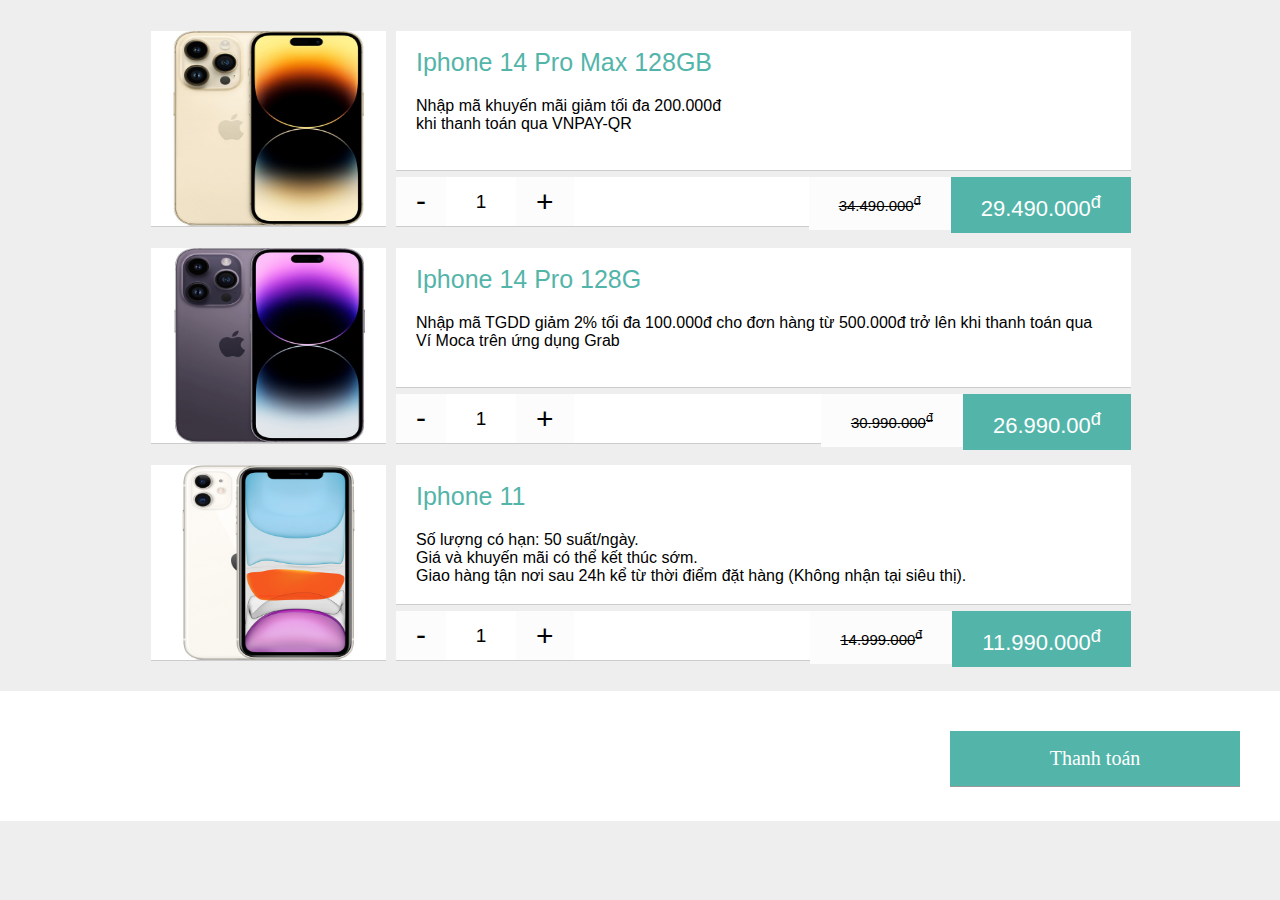
<file: GioHang.html>
<!DOCTYPE html>
<html lang="en">
<head>
    <meta charset="UTF-8">
    <title>Document</title>
    <style>
      body {
  background: #eee;
  margin: 0;
  padding: 0;
  overflow-x: hidden;
}

.clearfix {
  content: "";
  display: table;
  clear: both;  
}

#site-header, #site-footer {
  background: #fff;
}

#site-header {
  margin: 0 0 30px 0;
}

#site-header h1 {
  font-size: 31px;
  font-weight: 300;
  padding: 40px 0;
  position: relative;
  margin: 0;
}

a {
  color: #000;
  text-decoration: none;

  -webkit-transition: color .2s linear;
  -moz-transition: color .2s linear;
  -ms-transition: color .2s linear;
  -o-transition: color .2s linear;
  transition: color .2s linear;
}

a:hover {
  color: #53b5aa;
}

#site-header h1 span {
  color: #53b5aa;
}

#site-header h1 span.last-span {
  background: #fff;
  padding-right: 150px;
  position: absolute;
  left: 217px;

  -webkit-transition: all .2s linear;
  -moz-transition: all .2s linear;
  -ms-transition: all .2s linear;
  -o-transition: all .2s linear;
  transition: all .2s linear;
}

#site-header h1:hover span.last-span, #site-header h1 span.is-open {
  left: 363px;
}

#site-header h1 em {
  font-size: 16px;
  font-style: normal;
  vertical-align: middle;
}

.container {
  font-family: 'Open Sans', sans-serif;
  margin: 0 auto;
  width: 980px;
}

#cart {
  width: 100%;
}

#cart h1 {
  font-weight: 300;
}

#cart a {
  color: #53b5aa;
  text-decoration: none;

  -webkit-transition: color .2s linear;
  -moz-transition: color .2s linear;
  -ms-transition: color .2s linear;
  -o-transition: color .2s linear;
  transition: color .2s linear;
}

#cart a:hover {
  color: #000;
}

.product.removed {
  margin-left: 980px !important;
  opacity: 0;
}

.product {
  border: 1px solid #eee;
  margin: 20px 0;
  width: 100%;
  height: 195px;
  position: relative;

  -webkit-transition: margin .2s linear, opacity .2s linear;
  -moz-transition: margin .2s linear, opacity .2s linear;
  -ms-transition: margin .2s linear, opacity .2s linear;
  -o-transition: margin .2s linear, opacity .2s linear;
  transition: margin .2s linear, opacity .2s linear;
}

.product img {
  width: 100%;
  height: 100%;
}

.product header, .product .content {
  background-color: #fff;
  border: 1px solid #ccc;
  border-style: none none solid none;
  float: left;
}

.product header {
  background: #000;
  margin: 0 1% 20px 0;
  overflow: hidden;
  padding: 0;
  position: relative;
  width: 24%;
  height: 195px;
}

.product header:hover img {
  opacity: .7;
}

.product header:hover h3 {
  bottom: 73px;
}

.product header h3 {
  background: #53b5aa;
  color: #fff;
  font-size: 22px;
  font-weight: 300;
  line-height: 49px;
  margin: 0;
  padding: 0 30px;
  position: absolute;
  bottom: -50px;
  right: 0;
  left: 0;

  -webkit-transition: bottom .2s linear;
  -moz-transition: bottom .2s linear;
  -ms-transition: bottom .2s linear;
  -o-transition: bottom .2s linear;
  transition: bottom .2s linear;
}

.remove {
  cursor: pointer;
}

.product .content {
  box-sizing: border-box;
  -moz-box-sizing: border-box;
  height: 140px;
  padding: 0 20px;
  width: 75%;
}

.product h1 {
  color: #53b5aa;
  font-size: 25px;
  font-weight: 300;
  margin: 17px 0 20px 0;
}

.product footer.content {
  height: 50px;
  margin: 6px 0 0 0;
  padding: 0;
}

.product footer .price {
  background: #fcfcfc;
  color: #000;
  float: right;
  font-size: 15px;
  font-weight: 300;
  line-height: 49px;
  margin: 0;
  padding: 0 30px;
}

.product footer .full-price {
  background: #53b5aa;
  color: #fff;
  float: right;
  font-size: 22px;
  font-weight: 300;
  line-height: 49px;
  margin: 0;
  padding: 0 30px;

  -webkit-transition: margin .15s linear;
  -moz-transition: margin .15s linear;
  -ms-transition: margin .15s linear;
  -o-transition: margin .15s linear;
  transition: margin .15s linear;
}

.qt, .qt-plus, .qt-minus {
  display: block;
  float: left;
}

.qt {
  font-size: 19px;
  line-height: 50px;
  width: 70px;
  text-align: center;
}

.qt-plus, .qt-minus {
  background: #fcfcfc;
  border: none;
  font-size: 30px;
  font-weight: 300;
  height: 100%;
  padding: 0 20px;
  -webkit-transition: background .2s linear;
  -moz-transition: background .2s linear;
  -ms-transition: background .2s linear;
  -o-transition: background .2s linear;
  transition: background .2s linear;
}

.qt-plus:hover, .qt-minus:hover {
  background: #53b5aa;
  color: #fff;
  cursor: pointer;
}

.qt-plus {
  line-height: 50px;
}

.qt-minus {
  line-height: 47px;
}

#site-footer {
  margin: 30px 0 0 0;
  height: 50px;
  text-align: center;
}

#site-footer {
  padding: 40px;
}

#site-footer h1 {
  background: #fcfcfc;
  border: 1px solid #ccc;
  border-style: none none solid none;
  font-size: 24px;
  font-weight: 300;
  margin: 0 0 7px 0;
  padding: 14px 40px;
  text-align: center;
}

#site-footer h2 {
  font-size: 24px;
  font-weight: 300;
  margin: 10px 0 0 0;
}

#site-footer h3 {
  font-size: 19px;
  font-weight: 300;
  margin: 15px 0;
}

.left {
  float: left;
}

.right {
  float: right;
  text-align: center;
}

.btn {
  background: #53b5aa;
  border: 1px solid #999;
  border-style: none none solid none;
  cursor: pointer;
  display: block;
  color: #fff;
  font-size: 20px;
  font-weight: 300;
  padding: 16px 0;
  width: 290px;
  text-align: center;

  -webkit-transition: all .2s linear;
  -moz-transition: all .2s linear;
  -ms-transition: all .2s linear;
  -o-transition: all .2s linear;
  transition: all .2s linear;
}

.btn:hover {
  color: #fff;
  background: #429188;
}

.type {
  background: #fcfcfc;
  font-size: 13px;
  padding: 10px 16px;
  left: 100%;
}

.type, .color {
  border: 1px solid #ccc;
  border-style: none none solid none;
  position: absolute;
}

.color {
  width: 40px;
  height: 40px;
  right: -40px;
}

.red {
  background: #cb5a5e;
}

.yellow {
  background: #f1c40f;
}

.blue {
  background: #3598dc;
}

.minused {
  margin: 0 50px 0 0 !important;
}

.added {
  margin: 0 -50px 0 0 !important;
}
h3{
  text-align: center;
}
    </style>
</head>
<body>
  <header id="site-header">
   
  </header>

  <div class="container">

    <section id="cart"> 
      <article class="product">
        <header>
          <a class="remove">
            <img src="gallery3.jpg" alt="">

            <h3>Remove product</h3>
          </a>
        </header>

        <div class="content">

          <h1>Iphone 14 Pro Max 128GB</h1>

          Nhập mã khuyến mãi giảm tối đa 200.000đ <br> khi thanh toán qua VNPAY-QR

         <!--  <div title="You have selected this product to be shipped in the color yellow." style="top: 0" class="color yellow"></div>
          <div style="top: 43px" class="type small">XXL</div> -->
        </div>

        <footer class="content">
          <span class="qt-minus">-</span>
          <span class="qt">1</span>
          <span class="qt-plus">+</span>

          <h2 class="full-price">
            29.490.000<sup>đ</sup>
          </h2>

          <h2 class="price" style="text-decoration: line-through;">
           34.490.000<sup>đ</sup>
          </h2>
        </footer>
      </article>

      <article class="product">
        <header>
          <a class="remove">
            <img src="./gallery4.jpg" alt="">

            <h3>Remove product</h3>
          </a>
        </header>

        <div class="content">

          <h1>Iphone 14 Pro 128G</h1>

          Nhập mã TGDD giảm 2% tối đa 100.000đ cho đơn hàng từ 500.000đ trở lên khi thanh toán qua Ví Moca trên ứng dụng Grab

         <!--  <div title="You have selected this product to be shipped in the color red." style="top: 0" class="color red"></div>
          <div title="You have selected this product to be shipped sized Small."  style="top: 43px" class="type small">Small</div> -->
        </div>

        <footer class="content">
          
          <span class="qt-minus">-</span>
          <span class="qt">1</span>
          <span class="qt-plus">+</span>

          <h2 class="full-price">
            26.990.00<sup>đ</sup>
          </h2>

          <h2 class="price" style="text-decoration: line-through;">
            30.990.000<sup>đ</sup>
          </h2>
        </footer>
      </article>

      <article class="product">
        <header>
          <a class="remove">
            <img src="./gallery8.jpg" alt="">

            <h3>Remove product</h3>
          </a>
        </header>

        <div class="content">

          <h1>Iphone 11</h1>

              Số lượng có hạn: 50 suất/ngày. <br>
              Giá và khuyến mãi có thể kết thúc sớm. <br>
              Giao hàng tận nơi sau 24h kể từ thời điểm đặt hàng (Không nhận tại siêu thị). <br>
              
         <!--  <div title="You have selected this product to be shipped in the color blue." style="top: 0" class="color blue"></div>
          <div style="top: 43px" class="type small">Large</div> -->
        </div>

        <footer class="content">
          
          <span class="qt-minus">-</span>
          <span class="qt">1</span>
          <span class="qt-plus">+</span>

          <h2 class="full-price">
            11.990.000<sup>đ</sup> 
          </h2>

          <h2 class="price" style="text-decoration: line-through;">
            14.999.000<sup>đ</sup> 
          </h2>
        </footer>
      </article>

    </section>

  </div>

  <footer id="site-footer">
   <!--  <div class="container clearfix">

      <div class="left">
        <h2 class="subtotal">Subtotal: <span>163.96</span>€</h2>
        <h3 class="tax">Taxes (5%): <span>8.2</span>€</h3>
        <h3 class="shipping">Shipping: <span>5.00</span>€</h3>
      </div>
 -->
      <div class="right">
       <!--  <h1 class="total">Total: <span>177.16</span>€</h1> -->
        <a class="btn">Thanh toán</a>
      </div>

    </div>
  </footer>
 
  
</body>
</html>
</file>
